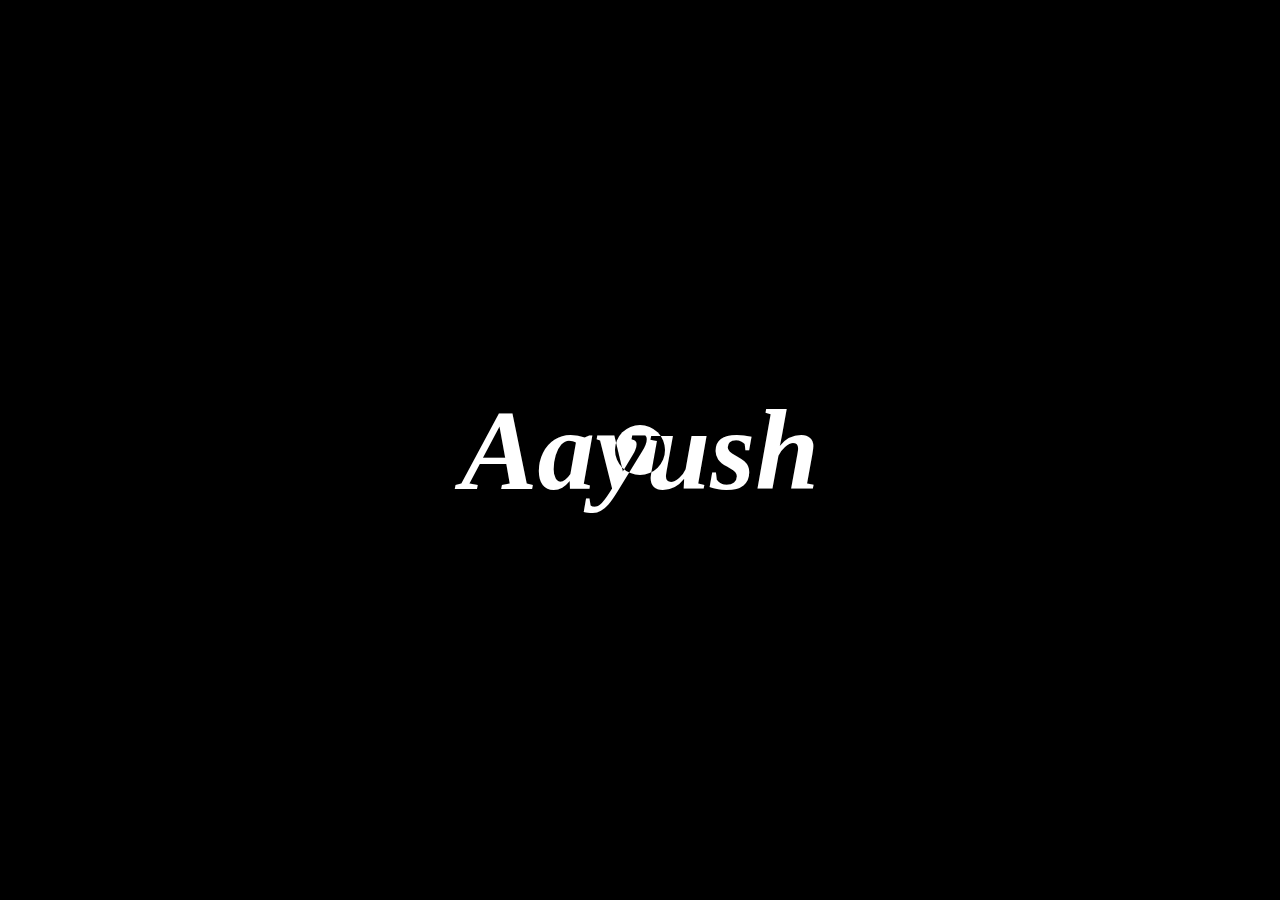
<file: 3_COSTOM_CURSOR/index.html>
<!DOCTYPE html>
<html lang="en">
<head>
    <meta charset="UTF-8">
    <meta name="viewport" content="width=device-width, initial-scale=1.0">
    <title>Document</title>
</head>
<link rel="stylesheet" href="style.css">
<body>
   <div id="main">
    <div class="cursor"></div>
    <h1><i>Aayush</i></h1>
   </div>
</body>
<script src="script.js"></script>
</html>
</file>
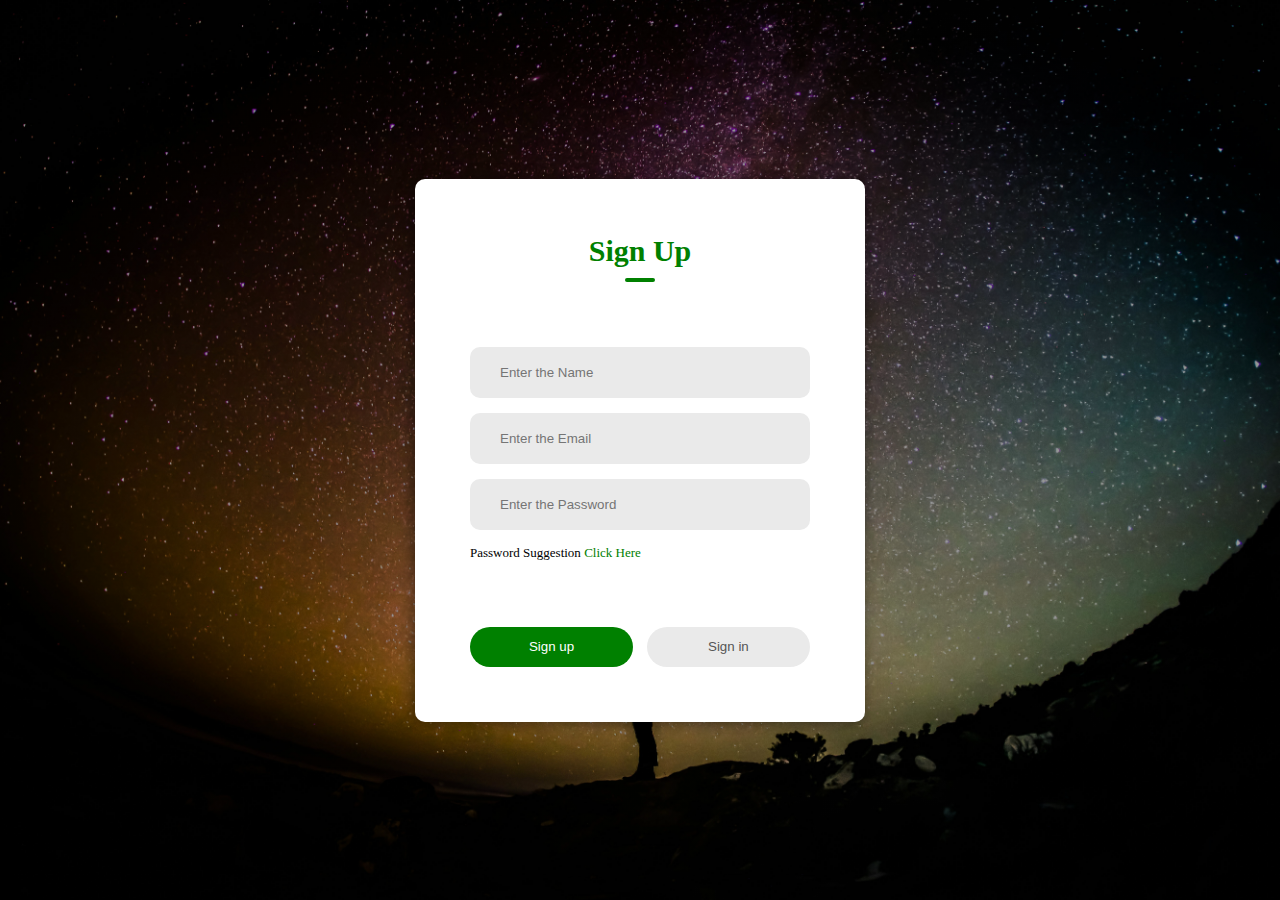
<file: 9_LoginPage/index.html>
<!DOCTYPE html>
<html lang="en">
  <head>
    <meta charset="UTF-8" />
    <meta name="viewport" content="width=device-width, initial-scale=1.0" />
    <title>JS Project</title>
    <link rel="stylesheet" href="style.css" />
    <link
      rel="stylesheet"
      href="https://fonts.googleapis.com/css?family=Poppins"
    />
    <link rel="stylesheet" href="https://cdnjs.cloudflare.com/ajax/libs/font-awesome/6.6.0/css/all.min.css" integrity="sha512-Kc323vGBEqzTmouAECnVceyQqyqdsSiqLQISBL29aUW4U/M7pSPA/gEUZQqv1cwx4OnYxTxve5UMg5GT6L4JJg==" crossorigin="anonymous" referrerpolicy="no-referrer" />
  </head>
  <body>
    <div class="container">
    <div class="form-box">
    <h1 class="tittle">Sign Up</h1>
    <div class="underline"></div>
    <form>
            <div class="input-group">
                 <div class="input-field namefield">
                 <i class="fa-solid fa-user"></i>
                 <input type="text" placeholder="Enter the Name" />
                 </div> <!--end input-field-->
                

                 <div class="input-field">
                  <i class="fa-solid fa-at"></i>
                  <input type="text" placeholder="Enter the Email" />
                  </div> <!--end input-field-->

                  <div class="input-field">
                    <i class="fa-sharp fa-solid fa-key"></i>
                    <input type="text" placeholder="Enter the Password" />
                    </div> <!--end input-field-->
                    <p><span class="text">Password Suggestion</span>  <a href="#"> Click Here </a></p>

           </div><!--end  input-group-->
           <div class="btn-field">
            <button type="button" class="signupbtn">Sign up</button>
            <button type="button" class="disable signinbtn">Sign in</button>
           </div>
    </form>
    </div><!--end form box-->
    </div><!--   end container -->
    <script src="script.js"></script>
    </body>
  
</html>
</file>
<file: 3_COSTOM_CURSOR/style.css>
*{
    margin:0;
    padding:0;
    box-sizing: border-box;
    font-family: 'Gilroy';
    color:white;
}
html, body{
    height:100%;
    width: 100%;
}
#main{
    height:100%;
    width:100%;
    background-color:black;
    display: flex;
    align-items: center ;
    justify-content: center;
    
}
.cursor{
    height:50px;
    width:50px;
    border-radius:50%;
    mix-blend-mode: difference;
    background-color:white;
    position: absolute;
    
}
h1{
    font-size:9vw;
    font-weight: 900;
}
</file>
<file: 9_LoginPage/style.css>
*{
    margin: 0;
    padding: 0;
    font-family:'Poppins' sans-serif;
    box-sizing: border-box;
  }
  .container{
    width:100%;
    height:100vh;
    background-image: linear-gradient(rgba(0,0,0,0.4),rgba(0,0,0,0.4)),url(Aadesh.jpg);
    background-position: center ;
    background-size: cover;
    display: flex;
    justify-content: center;
    align-items: center;
  
  }
  
  .form-box{
    width:90%;
    max-width:450px;
    min-width:350px;
    background-color:white;
    padding: 55px;
    text-align: center;
    border-radius: 10px;
    box-shadow: -2px 2px 15px rgba(0,0,0,0.5);
    display: flex;
    flex-direction: column;
  }
  .form-box h1{
    font-size: 30px;
    color:green;
  
  }
  .form-box .underline{
    width:30px;
    height:4px;
    background-color: green;
    margin: 10px auto 50px auto;
    border-radius: 5px;
    transition: transform 0.7s;
  }
  .input-field{
    background-color: #eaeaea;
    margin: 15px 0;
    border-radius: 10px;
    display: flex;
    align-items: center;
    max-height: 60px;
    transition:max-height 0s;
    overflow: hidden;
  }
  .input-field input{
    width:100%;
    background-color: transparent;
    border:0;
    outline: 0;
    padding: 18px 15px;
  
  }
  .input-field i{ 
    margin-left: 15px;
    color: #999;
   
    
  
  }
  form p{
    text-align: left;
    font-size: 13px;
  }
  form p a{
    text-decoration: none;
    color: green;
  }
  .btn-field{
    width:100%;
    display: flex;
    justify-content: space-between;
  
  }
  .btn-field button{
    flex-basis: 48%;
    background-color: green;
    color:white;
    height: 40px;
    border-radius: 20px;
    border: 0;
    outline: 0;
    cursor: pointer;
    transition: background 1s;
  
  }
  .input-group{
    height: 280px;
  }
  button.disable{
    background-color: #eaeaea;
    color:#555
  }
</file>
